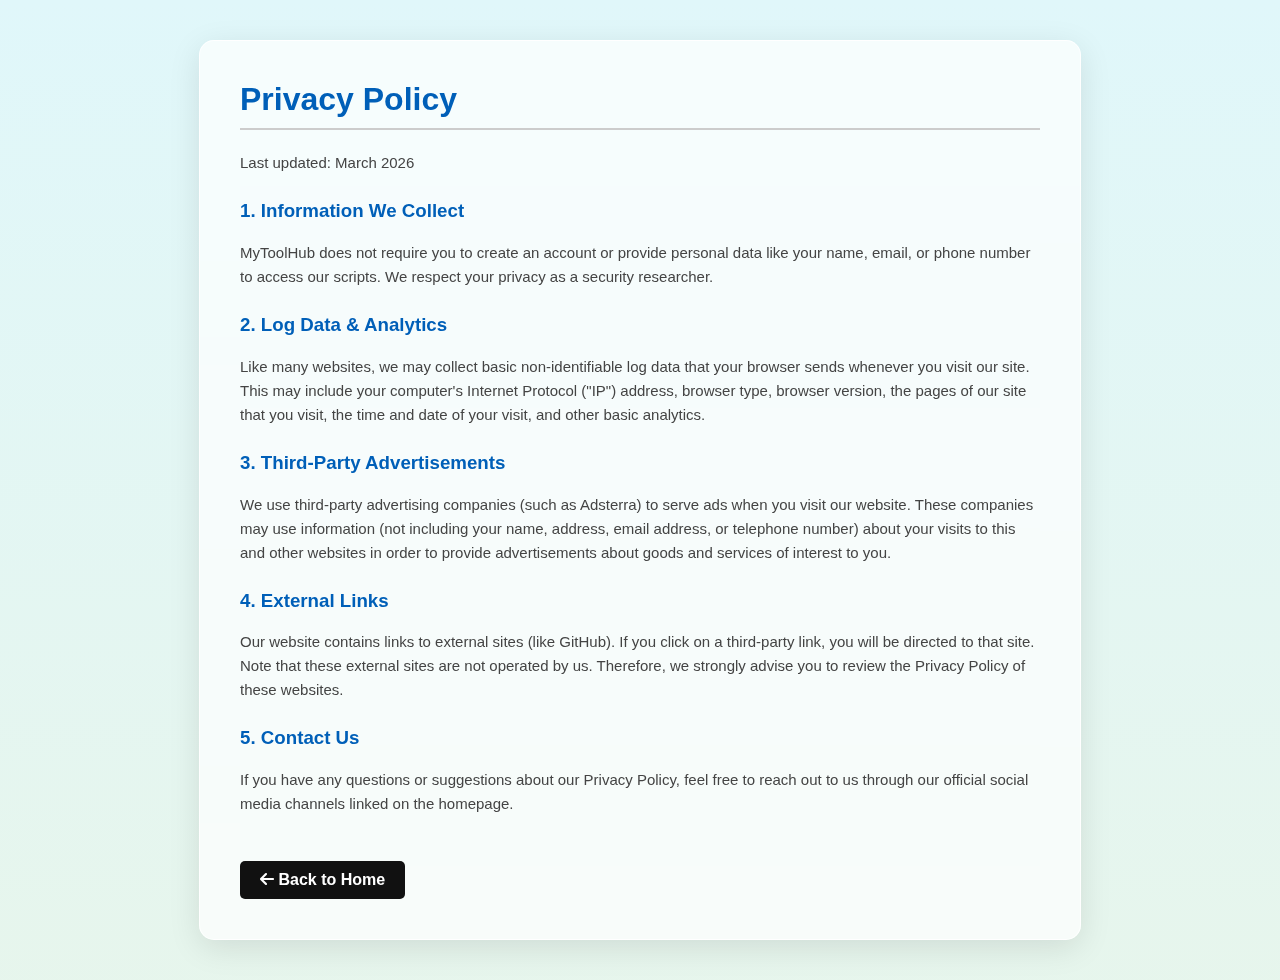
<file: privacy.html>
<!DOCTYPE html>
<html lang="en">
<head>
    <meta charset="UTF-8">
    <meta name="viewport" content="width=device-width, initial-scale=1.0">
    <title>Privacy Policy | MyToolHub</title>
    <link rel="stylesheet" href="https://cdnjs.cloudflare.com/ajax/libs/font-awesome/6.4.0/css/all.min.css">
    <style>
        :root {
            --primary-color: #005fb8;
            --success-color: #238636;
            --text-dark: #111111;
            --text-muted: #444444;
            --glass-bg: rgba(255, 255, 255, 0.7);
            --glass-border: rgba(255, 255, 255, 0.9);
        }
        body {
            font-family: 'Segoe UI', Tahoma, Geneva, Verdana, sans-serif;
            background: linear-gradient(180deg, #e0f7fa, #e8f5e9, #fff3e0, #f3e5f5, #e3f2fd);
            background-size: 100% 500%;
            animation: bgMove 15s ease infinite alternate;
            color: var(--text-dark);
            margin: 0; padding: 40px 20px;
        }
        @keyframes bgMove { 0% { background-position: 50% 0%; } 100% { background-position: 50% 100%; } }
        
        .container {
            max-width: 800px; margin: auto;
            background: var(--glass-bg);
            backdrop-filter: blur(15px);
            border: 1px solid var(--glass-border);
            box-shadow: 0 8px 32px rgba(0, 0, 0, 0.1);
            border-radius: 15px; padding: 40px;
        }
        h1 { color: var(--primary-color); border-bottom: 2px solid #ccc; padding-bottom: 10px; margin-top: 0; }
        h3 { color: var(--primary-color); margin-top: 25px; }
        p { line-height: 1.6; color: var(--text-muted); font-size: 15px; font-weight: 500; }
        .btn-back { display: inline-block; margin-top: 30px; background-color: var(--text-dark); color: white; padding: 10px 20px; text-decoration: none; border-radius: 5px; font-weight: bold; transition: 0.3s; }
        .btn-back:hover { background-color: #333; }
    </style>
</head>
<body>
    <div class="container">
        <h1>Privacy Policy</h1>
        <p>Last updated: March 2026</p>

        <h3>1. Information We Collect</h3>
        <p>MyToolHub does not require you to create an account or provide personal data like your name, email, or phone number to access our scripts. We respect your privacy as a security researcher.</p>

        <h3>2. Log Data & Analytics</h3>
        <p>Like many websites, we may collect basic non-identifiable log data that your browser sends whenever you visit our site. This may include your computer's Internet Protocol ("IP") address, browser type, browser version, the pages of our site that you visit, the time and date of your visit, and other basic analytics.</p>

        <h3>3. Third-Party Advertisements</h3>
        <p>We use third-party advertising companies (such as Adsterra) to serve ads when you visit our website. These companies may use information (not including your name, address, email address, or telephone number) about your visits to this and other websites in order to provide advertisements about goods and services of interest to you.</p>

        <h3>4. External Links</h3>
        <p>Our website contains links to external sites (like GitHub). If you click on a third-party link, you will be directed to that site. Note that these external sites are not operated by us. Therefore, we strongly advise you to review the Privacy Policy of these websites.</p>

        <h3>5. Contact Us</h3>
        <p>If you have any questions or suggestions about our Privacy Policy, feel free to reach out to us through our official social media channels linked on the homepage.</p>

        <a href="index.html" class="btn-back"><i class="fas fa-arrow-left"></i> Back to Home</a>
    </div>
</body>
</html>
</file>
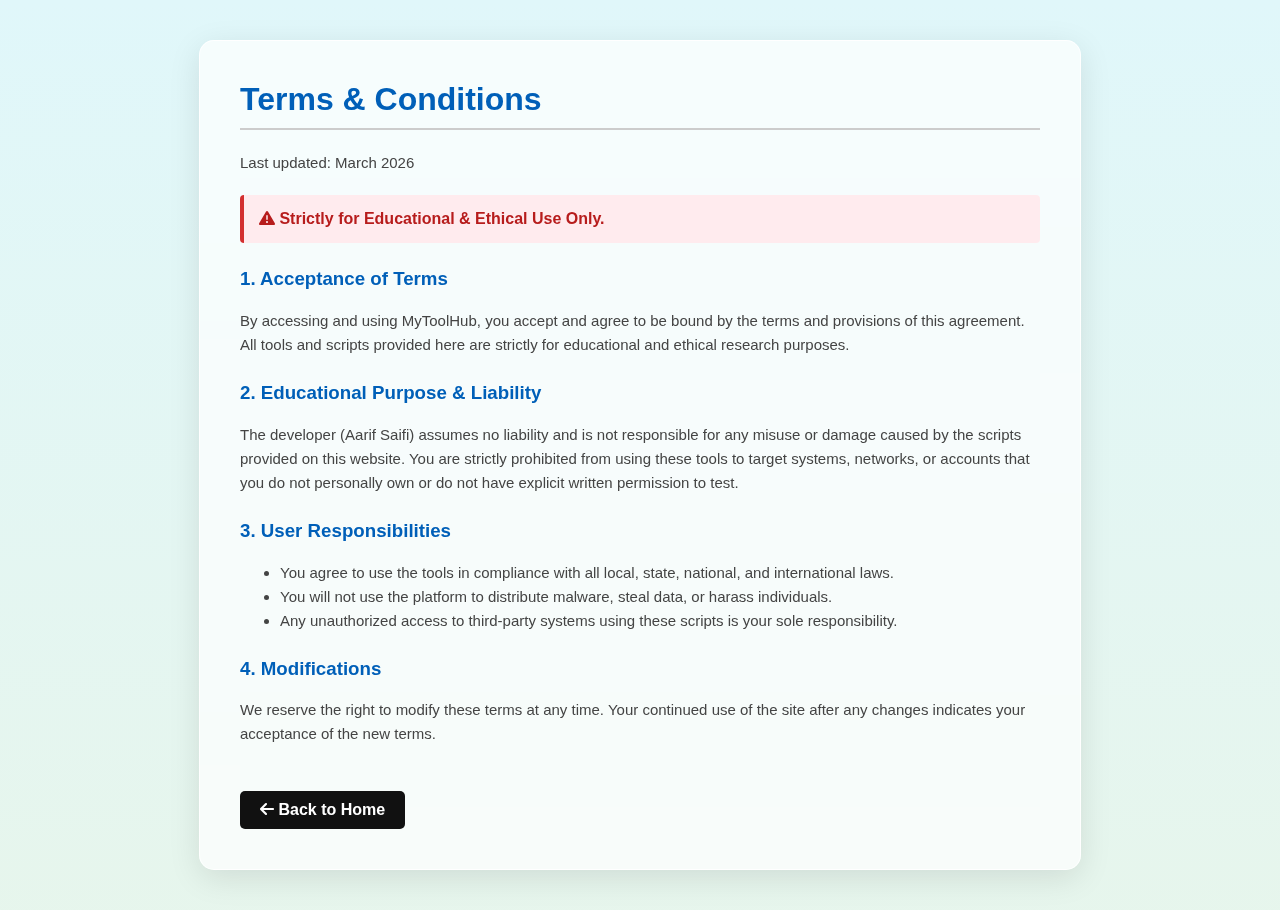
<file: terms.html>
<!DOCTYPE html>
<html lang="en">
<head>
    <meta charset="UTF-8">
    <meta name="viewport" content="width=device-width, initial-scale=1.0">
    <title>Terms & Conditions | MyToolHub</title>
    <link rel="stylesheet" href="https://cdnjs.cloudflare.com/ajax/libs/font-awesome/6.4.0/css/all.min.css">
    <style>
        :root {
            --primary-color: #005fb8;
            --success-color: #238636;
            --text-dark: #111111;
            --text-muted: #444444;
            --glass-bg: rgba(255, 255, 255, 0.7);
            --glass-border: rgba(255, 255, 255, 0.9);
        }
        body {
            font-family: 'Segoe UI', Tahoma, Geneva, Verdana, sans-serif;
            background: linear-gradient(180deg, #e0f7fa, #e8f5e9, #fff3e0, #f3e5f5, #e3f2fd);
            background-size: 100% 500%;
            animation: bgMove 15s ease infinite alternate;
            color: var(--text-dark);
            margin: 0; padding: 40px 20px;
        }
        @keyframes bgMove { 0% { background-position: 50% 0%; } 100% { background-position: 50% 100%; } }
        
        .container {
            max-width: 800px; margin: auto;
            background: var(--glass-bg);
            backdrop-filter: blur(15px);
            border: 1px solid var(--glass-border);
            box-shadow: 0 8px 32px rgba(0, 0, 0, 0.1);
            border-radius: 15px; padding: 40px;
        }
        h1 { color: var(--primary-color); border-bottom: 2px solid #ccc; padding-bottom: 10px; margin-top: 0; }
        h3 { color: var(--primary-color); margin-top: 25px; }
        p, li { line-height: 1.6; color: var(--text-muted); font-size: 15px; font-weight: 500; }
        .warning-box { background: #ffebee; border-left: 4px solid #d32f2f; padding: 15px; margin: 20px 0; color: #b71c1c; font-weight: bold; border-radius: 4px; }
        .btn-back { display: inline-block; margin-top: 30px; background-color: var(--text-dark); color: white; padding: 10px 20px; text-decoration: none; border-radius: 5px; font-weight: bold; transition: 0.3s; }
        .btn-back:hover { background-color: #333; }
    </style>
</head>
<body>
    <div class="container">
        <h1>Terms & Conditions</h1>
        <p>Last updated: March 2026</p>
        
        <div class="warning-box">
            <i class="fas fa-exclamation-triangle"></i> Strictly for Educational & Ethical Use Only.
        </div>

        <h3>1. Acceptance of Terms</h3>
        <p>By accessing and using MyToolHub, you accept and agree to be bound by the terms and provisions of this agreement. All tools and scripts provided here are strictly for educational and ethical research purposes.</p>

        <h3>2. Educational Purpose & Liability</h3>
        <p>The developer (Aarif Saifi) assumes no liability and is not responsible for any misuse or damage caused by the scripts provided on this website. You are strictly prohibited from using these tools to target systems, networks, or accounts that you do not personally own or do not have explicit written permission to test.</p>

        <h3>3. User Responsibilities</h3>
        <ul>
            <li>You agree to use the tools in compliance with all local, state, national, and international laws.</li>
            <li>You will not use the platform to distribute malware, steal data, or harass individuals.</li>
            <li>Any unauthorized access to third-party systems using these scripts is your sole responsibility.</li>
        </ul>

        <h3>4. Modifications</h3>
        <p>We reserve the right to modify these terms at any time. Your continued use of the site after any changes indicates your acceptance of the new terms.</p>

        <a href="index.html" class="btn-back"><i class="fas fa-arrow-left"></i> Back to Home</a>
    </div>
</body>
</html>
</file>
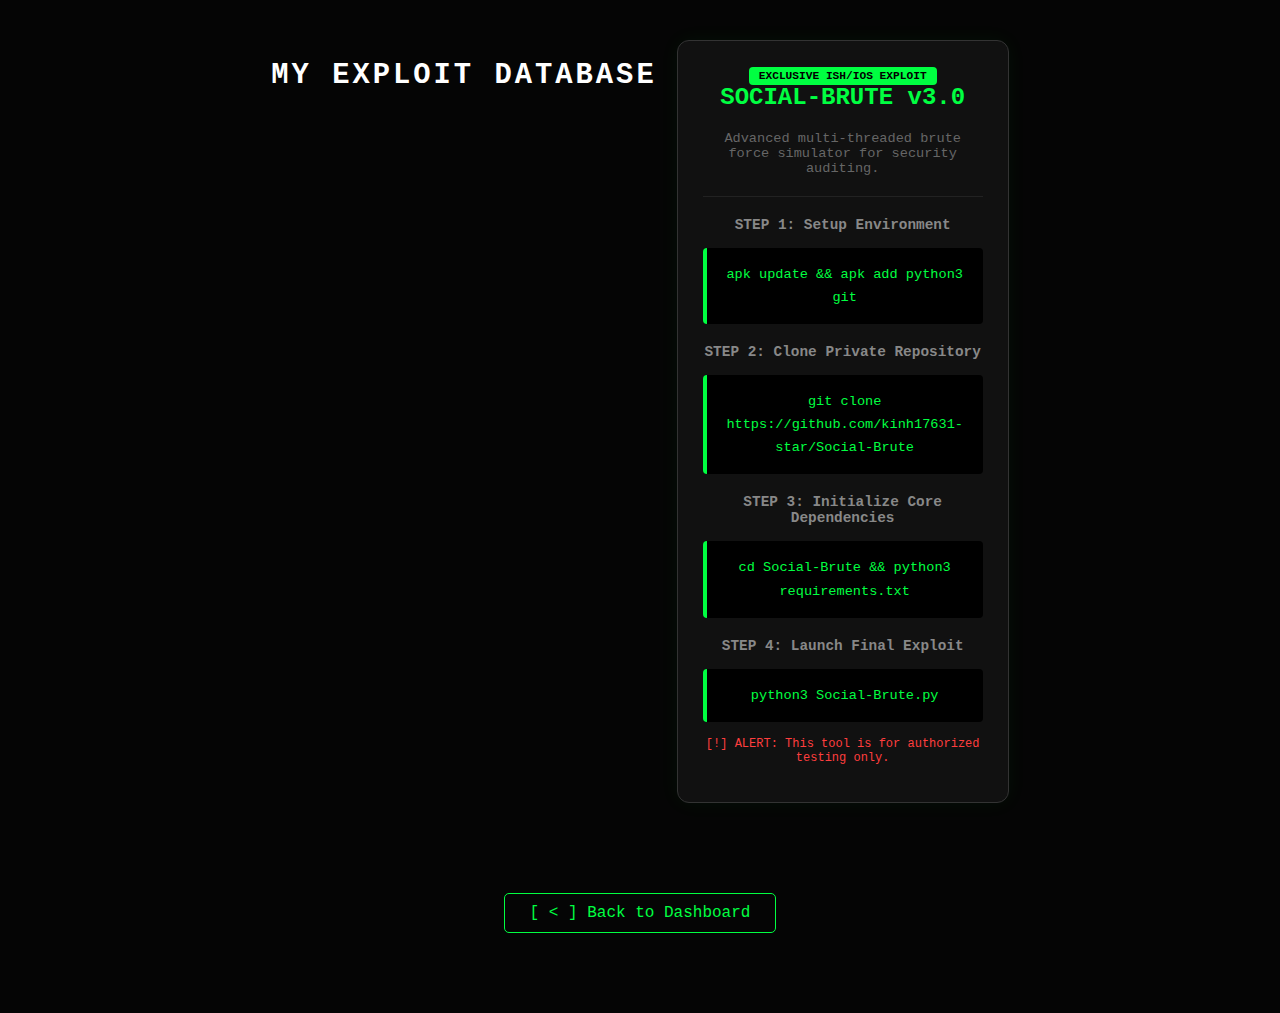
<file: tools.html>
<!DOCTYPE html>
<html lang="en">
<head>
    <meta charset="UTF-8">
    <meta name="viewport" content="width=device-width, initial-scale=1.0">
    <title>My Private Tools | Kinh17631</title>
    <link rel="stylesheet" href="style.css">
    <style>
        body { background-color: #050505; color: #00ff41; font-family: 'Courier New', Courier, monospace; }
        .container { padding: 20px; max-width: 800px; margin: auto; }
        .card { background: #111; border: 1px solid #333; padding: 25px; border-radius: 12px; margin-bottom: 30px; box-shadow: 0 0 20px rgba(0, 255, 65, 0.05); }
        h1 { color: #fff; text-align: center; letter-spacing: 3px; margin-bottom: 50px; font-size: 1.8rem; }
        h2 { color: #00ff41; margin-top: 0; font-size: 1.5rem; }
        .tag { font-size: 0.7rem; background: #00ff41; color: #000; padding: 3px 10px; border-radius: 4px; font-weight: bold; text-transform: uppercase; }
        .command-box { background: #000; padding: 15px; border-left: 4px solid #00ff41; margin: 15px 0; color: #00ff41; font-size: 0.85rem; border-radius: 4px; line-height: 1.7; overflow-x: auto; }
        .step-title { color: #888; font-size: 0.9rem; font-weight: bold; margin-top: 20px; display: block; }
        .btn-back { display: block; width: fit-content; margin: 40px auto; color: #00ff41; text-decoration: none; border: 1px solid #00ff41; padding: 10px 25px; border-radius: 5px; transition: 0.3s; }
        .btn-back:hover { background: #00ff41; color: #000; }
        hr { border: 0; border-top: 1px solid #222; margin: 20px 0; }
    </style>
</head>
<body>

    <div class="container">
        <h1>MY EXPLOIT DATABASE</h1>

        <section class="card">
            <span class="tag">Exclusive iSH/iOS Exploit</span>
            
            <h2>SOCIAL-BRUTE v3.0</h2> 
            
            <p style="color: #666; font-size: 0.85rem;">Advanced multi-threaded brute force simulator for security auditing.</p>
            <hr>
            
            <span class="step-title">STEP 1: Setup Environment</span>
            <div class="command-box">apk update && apk add python3 git</div>

            <span class="step-title">STEP 2: Clone Private Repository</span>
            <div class="command-box">git clone https://github.com/kinh17631-star/Social-Brute</div> 

            <span class="step-title">STEP 3: Initialize Core Dependencies</span>
            <div class="command-box">cd Social-Brute && python3 requirements.txt</div> 

            <span class="step-title">STEP 4: Launch Final Exploit</span>
            <div class="command-box">python3 Social-Brute.py</div> 
            
            <p style="font-size: 0.75rem; color: #ff3e3e; margin-top: 15px;">[!] ALERT: This tool is for authorized testing only.</p>
        </section>

        <a href="index.html" class="btn-back">[ < ] Back to Dashboard</a>
    </div>

</body>
</html>
</file>
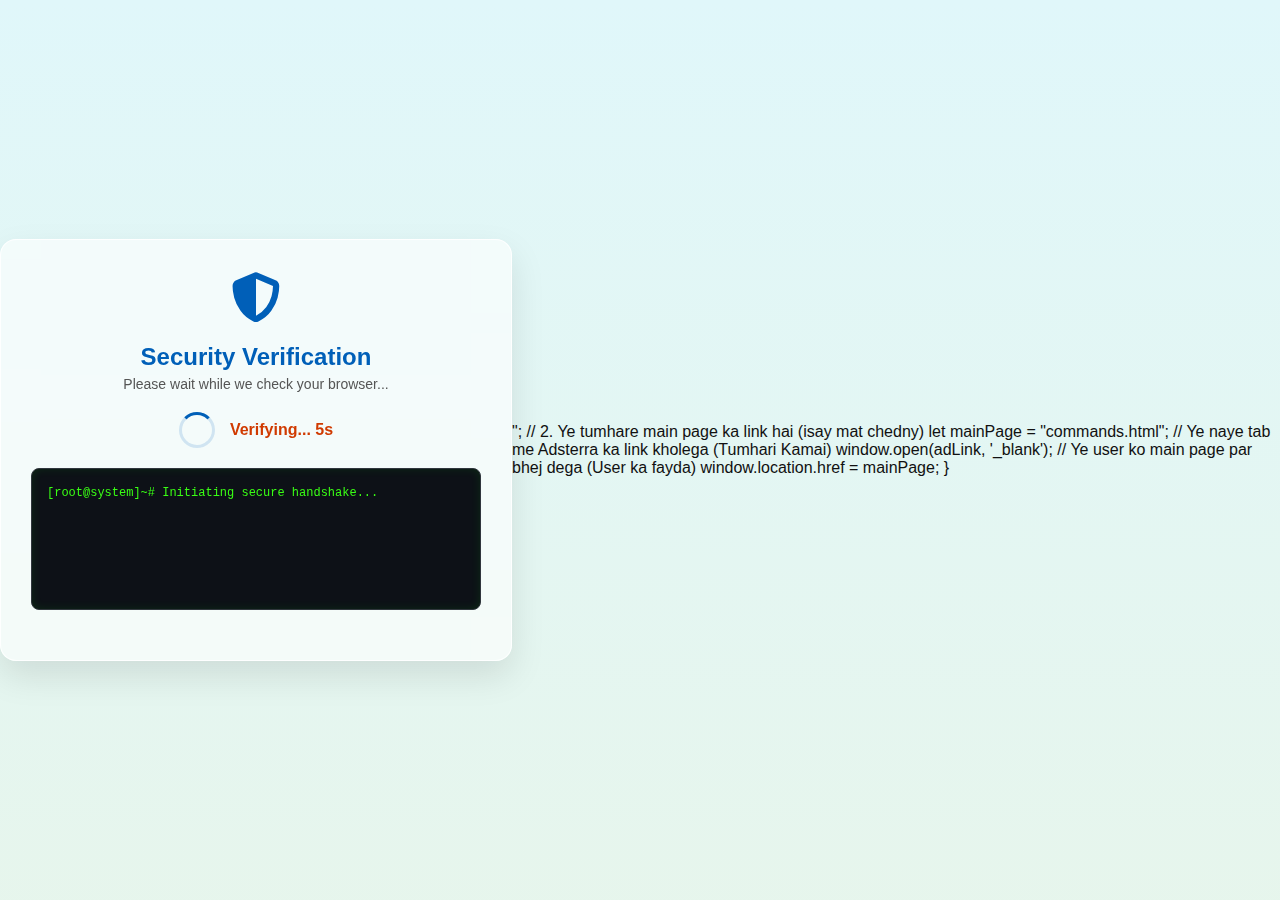
<file: verify.html>
<!DOCTYPE html>
<html lang="en">
<head>
    <meta charset="UTF-8">
    <meta name="viewport" content="width=device-width, initial-scale=1.0">
    <title>Security Check | MyToolHub</title>
    
    <script src="https://pl28842396.effectivegatecpm.com/78/66/06/7866062a1a9ed246b50285d5b3aeeff3.js"></script>

    <link rel="stylesheet" href="https://cdnjs.cloudflare.com/ajax/libs/font-awesome/6.4.0/css/all.min.css">

    <style>
        /* CSS Variables exactly like index.html */
        :root {
            --primary-color: #005fb8;
            --success-color: #238636;
            --text-dark: #111111;
            --text-muted: #555555;
            --glass-bg: rgba(255, 255, 255, 0.6);
            --glass-border: rgba(255, 255, 255, 0.9);
        }

        /* Full page centering with scrolling lite background */
        body {
            font-family: 'Segoe UI', Tahoma, Geneva, Verdana, sans-serif;
            background: linear-gradient(180deg, #e0f7fa, #e8f5e9, #fff3e0, #f3e5f5, #e3f2fd);
            background-size: 100% 500%;
            animation: bgMove 15s ease infinite alternate;
            color: var(--text-dark);
            display: flex;
            justify-content: center;
            align-items: center;
            height: 100vh;
            margin: 0;
            overflow: hidden;
        }

        @keyframes bgMove { 0% { background-position: 50% 0%; } 100% { background-position: 50% 100%; } }

        /* Glass Verification Box */
        .verify-box {
            background: var(--glass-bg);
            backdrop-filter: blur(15px);
            -webkit-backdrop-filter: blur(15px);
            border: 1px solid var(--glass-border);
            box-shadow: 0 15px 35px rgba(0, 0, 0, 0.1);
            border-radius: 16px;
            padding: 30px;
            text-align: center;
            max-width: 450px;
            width: 90%;
            transition: all 0.5s ease;
        }

        /* Header Section */
        .header-section { margin-bottom: 20px; }
        .icon-container { font-size: 50px; color: var(--primary-color); margin-bottom: 15px; transition: 0.3s; }
        h2 { margin: 0 0 5px 0; color: var(--primary-color); font-weight: 900; font-size: 24px; }
        p { color: var(--text-muted); font-size: 14px; font-weight: 500; margin: 0; }

        /* Flexbox for Loader and Timer */
        .loader-container { display: flex; align-items: center; justify-content: center; gap: 15px; margin: 20px 0; }
        
        .spinner {
            border: 3px solid rgba(0, 95, 184, 0.15);
            border-top: 3px solid var(--primary-color);
            border-radius: 50%;
            width: 30px;
            height: 30px;
            animation: spin 1s linear infinite;
        }
        @keyframes spin { 0% { transform: rotate(0deg); } 100% { transform: rotate(360deg); } }

        #timer-text { font-weight: bold; color: #d03a00; font-size: 16px; }

        /* Live Terminal Box (To keep visitors engaged) */
        .terminal-box {
            background: #0d1117;
            color: #39ff14;
            font-family: 'Courier New', Courier, monospace;
            text-align: left;
            padding: 15px;
            border-radius: 8px;
            height: 110px;
            overflow-y: hidden;
            font-size: 12px;
            border: 1px solid #30363d;
            box-shadow: inset 0 0 10px rgba(0,255,0,0.1);
            margin-bottom: 20px;
            line-height: 1.5;
        }

        /* Continue Button (Hidden initially) */
        .btn {
            display: none;
            background-color: var(--success-color);
            color: white; padding: 15px 30px; text-decoration: none; border-radius: 8px; font-weight: bold; font-size: 18px; width: 100%; box-sizing: border-box; transition: 0.3s; border: none; box-shadow: 0 4px 15px rgba(35, 134, 54, 0.3);
            text-transform: uppercase; letter-spacing: 1px;
            cursor: pointer;
        }
        .btn:hover { background-color: #1e702e; transform: translateY(-2px); box-shadow: 0 6px 20px rgba(35, 134, 54, 0.5); }
        .btn i { margin-left: 8px; }

    </style>
</head>
<body>

    <div class="verify-box" id="verify-box">
        
        <div class="header-section">
            <div class="icon-container" id="status-icon">
                <i class="fas fa-shield-alt"></i>
            </div>
            <h2 id="status-title">Security Verification</h2>
            <p id="status-desc">Please wait while we check your browser...</p>
        </div>
        
        <div class="loader-container" id="loader-container">
            <div class="spinner" id="spinner"></div>
            <div id="timer-text">Verifying... <span id="time">5</span>s</div>
        </div>

        <div class="terminal-box" id="terminal-box">
            <div>[root@system]~# Initiating secure handshake...</div>
        </div>
        
        <a href="#" onclick="secureAccess(); return false;" class="btn" id="continue-btn">Access Commands <i class="fas fa-lock-open"></i></a>
    </div>

    <script>
        let timeLeft = 5;
        const timerElement = document.getElementById('time');
        const loaderContainer = document.getElementById('loader-container');
        const btn = document.getElementById('continue-btn');
        const statusIcon = document.getElementById('status-icon');
        const statusTitle = document.getElementById('status-title');
        const statusDesc = document.getElementById('status-desc');
        const terminalBox = document.getElementById('terminal-box');

        // Fake Hacker Terminal Lines
        const terminalLines = [
            "Checking local network configurations... [OK]",
            "Bypassing standard tracking protocols... [DONE]",
            "Verifying client integrity via Cloudflare... [OK]",
            "Fetching encrypted payloads from GitHub... [LOADING]",
            "Decrypting repository access tokens... [SUCCESS]",
            "Securing connection tunnel... [VERIFIED]",
            "[root@system]~# ALL SYSTEMS GREEN. ACCESS GRANTED."
        ];

        let lineIndex = 0;

        // Terminal Typing Effect (Types a new line every 700ms)
        const typeTerminal = setInterval(() => {
            if (lineIndex < terminalLines.length) {
                const newLine = document.createElement('div');
                newLine.textContent = terminalLines[lineIndex];
                terminalBox.appendChild(newLine);
                
                // Auto scroll to bottom
                terminalBox.scrollTop = terminalBox.scrollHeight;
                lineIndex++;
            }
        }, 700);

        // Countdown Timer Logic
        const countdown = setInterval(() => {
            timeLeft--;
            timerElement.textContent = timeLeft;
            
            // When timer hits 0
            if (timeLeft <= 0) {
                clearInterval(countdown); // Stop timer
                clearInterval(typeTerminal); // Stop terminal typing
                
                // Hide loader section entirely
                loaderContainer.style.display = 'none';
                
                // Change Icon and Text
                statusIcon.innerHTML = '<i class="fas fa-check-circle" style="color: #238636; text-shadow: 0 0 10px rgba(35,134,54,0.4);"></i>';
                statusTitle.textContent = 'Connection Secured';
                statusTitle.style.color = '#238636';
                statusDesc.textContent = 'Verification complete. You are safe to proceed.';
                
                // Dim the terminal slightly to focus on button
                terminalBox.style.opacity = '0.5';
                
                // Show Continue Button
                btn.style.display = 'inline-block';
            }
        }, 1000); // 1000ms = 1 second

        // YAHAN POP-UNDER WALI SCRIPT ADD KI GAYI HAI
        function secureAccess() {
            // 1. Apna Adsterra Direct Link is inverted commas (" ") ke andar daalo
            let adLink = "<script src="https://pl28906780.effectivegatecpm.com/5b/dc/07/5bdc07338484ab9f1107df2c08bcce4f.js"></script>";
            
            // 2. Ye tumhare main page ka link hai (isay mat chedny)
            let mainPage = "commands.html";

            // Ye naye tab me Adsterra ka link kholega (Tumhari Kamai)
            window.open(adLink, '_blank');

            // Ye user ko main page par bhej dega (User ka fayda)
            window.location.href = mainPage;
        }
    </script>

</body>
</html>
</file>
<file: style.css>
body {
    background-color: #0a0a0a;
    color: #00ff41; /* Neon Green */
    font-family: 'Courier New', Courier, monospace;
    text-align: center;
    margin: 0;
    padding: 20px;
}

header {
    margin-top: 30px;
    margin-bottom: 40px;
    border-bottom: 1px solid #00ff41;
    display: inline-block;
    padding: 10px 20px;
}

h1 {
    font-size: 1.8rem;
    letter-spacing: 2px;
}

.container {
    display: flex;
    flex-wrap: wrap;
    justify-content: center;
    gap: 20px;
}

.card {
    border: 1px solid #00ff41;
    padding: 25px;
    border-radius: 12px;
    width: 280px;
    background: rgba(0, 255, 65, 0.03);
    box-shadow: 0 0 15px rgba(0, 255, 65, 0.1);
    transition: 0.3s;
}

.card:hover {
    box-shadow: 0 0 25px rgba(0, 255, 65, 0.3);
    transform: translateY(-5px);
}

.btn {
    display: inline-block;
    background: #00ff41;
    color: #000;
    padding: 12px 20px;
    text-decoration: none;
    font-weight: bold;
    border-radius: 6px;
    margin-top: 15px;
    cursor: pointer;
    border: none;
    width: 100%;
}

.btn:hover {
    background: #00cc33;
}
</file>
